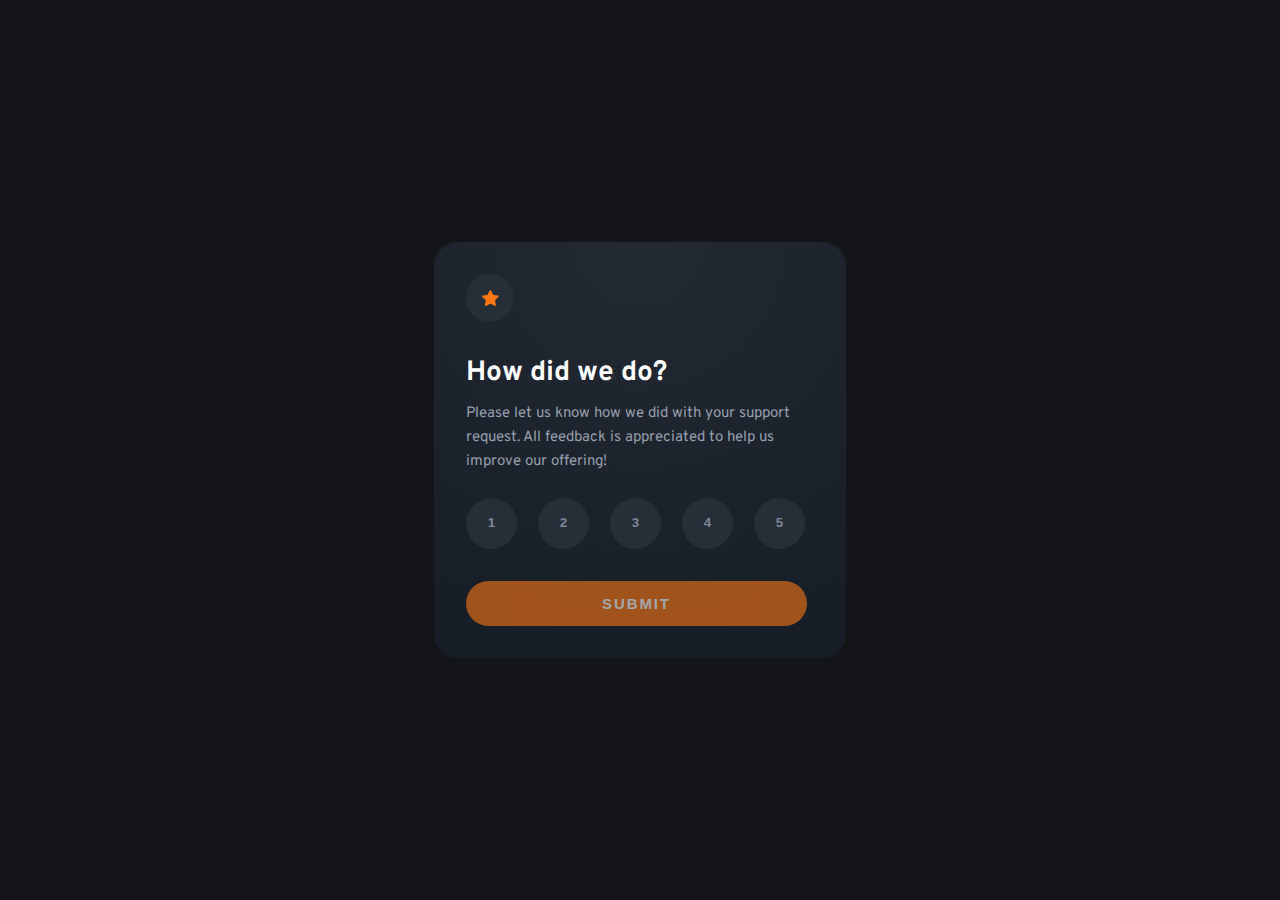
<file: index.html>
<!DOCTYPE html>
<html lang="en">
	<head>
		<meta charset="UTF-8" />
		<meta name="viewport" content="width=device-width, initial-scale=1.0" />
		<meta
			name="description"
			content="Nice and small project to practice handling user interactions and updating the DOM. Perfect for anyone who has learned the basics of JavaScript!"
		/>
		<title>Interactive Rating Component</title>
		<link rel="preconnect" href="https://fonts.googleapis.com" />
		<link rel="preconnect" href="https://fonts.gstatic.com" crossorigin />
		<link
			href="https://fonts.googleapis.com/css2?family=Overpass:wght@400;700&display=swap"
			rel="stylesheet"
		/>
		<link rel="shortcut icon" href="favicon.png" type="image/x-icon" />
		<link rel="stylesheet" href="main.css" />
	</head>
	<body class="center">
		<main>
			<h1 class="sr__seo">Interactive Rating Component</h1>
			<!-- [START] Rating Slide -->
			<article class="rating-slide">
				<header>
					<span class="center" aria-hidden="true">
						<img
							src="./svgs/icon-star.svg"
							alt="star"
							title="star"
						/>
					</span>
					<h2>How did we do?</h2>
				</header>
				<section>
					<p>
						Please let us know how we did with your support request.
						All feedback is appreciated to help us improve our
						offering!
					</p>
					<ul id="rating">
						<li><button value="1">1</button></li>
						<li><button value="2">2</button></li>
						<li><button value="3">3</button></li>
						<li><button value="4">4</button></li>
						<li><button value="5">5</button></li>
					</ul>
				</section>
				<footer>
					<button id="submitButton" disabled>submit</button>
				</footer>
			</article>
			<!-- [END] Rating Slide -->
			<!-- [START] Score Slide -->
			<article class="score-slide">
				<header aria-hidden="true">
					<img
						src="./svgs/illustration-thank-you.svg"
						alt="Thank you"
						title="Thank you"
					/>
				</header>
				<span id="score">You selected <span></span> out of 5</span>
				<footer>
					<h2>Thank you!</h2>
					<p>
						We appreciate you taking the time to give a rating. If
						you ever need more support, don’t hesitate to get in
						touch!
					</p>
				</footer>
			</article>
			<!-- [END] Score Slide -->
		</main>
		<script src="main.js"></script>
	</body>
</html>
</file>
<file: main.css>
/* [START] Main Rules */
* {
	margin: 0;
	padding: 0;
	box-sizing: border-box;
}
body {
	font-family: 'Overpass', sans-serif;
	background-color: #131518;
	min-height: 100dvh;
}
.center {
	display: flex;
	justify-content: center;
	align-items: center;
}
button {
	border: none;
	cursor: pointer;
	user-select: none;
}
.sr__seo {
	position: absolute;
	width: 0;
	overflow: hidden;
}
/* [END] Main Rules */

/* [START] Animations */
@keyframes slide {
	0% {
		transform: translateX(var(--translateX));
		display: none;
	}
	100% {
		transform: translateX(0);
	}
}
/* [END] Animations */

/* [START] Rating Component */

/* [START] Shared Style */
main {
	max-width: 25.75rem;
	border-radius: 1.5rem;
	background: radial-gradient(
		98.96% 98.96% at 50% 0%,
		#232a34 0%,
		#181e27 100%
	);
	overflow: hidden;
}
@media screen and (max-width: 768px) {
	main {
		max-width: 20.438rem;
		border-radius: 0.938rem;
	}
}

main article {
	animation-duration: 1s;
	animation-timing-function: cubic-bezier(1, -0.7, 0.18, 1.01);
	animation-fill-mode: both;
}
main article h2 {
	font-weight: 700;
	font-size: 1.75rem;
	color: #fff;
	line-height: 1.536;
}
@media screen and (max-width: 768px) {
	main article h2 {
		font-size: 1.5rem;
	}
}
main article p {
	font-size: 0.9375rem;
	line-height: 1.6;
	color: #969fad;
}
@media screen and (max-width: 768px) {
	main article p {
		font-size: 0.875rem;
		line-height: 1.57;
	}
}
/* [END] Shared Style */

/* [START] Rating Slide */
main .rating-slide {
	padding: 2rem 2.4375rem 2rem 2rem;
	animation-direction: reverse;
	--translateX: -105%;
}

@media screen and (max-width: 768px) {
	main .rating-slide {
		padding: 1.5rem 1.5rem 2rem;
	}
}
main .rating-slide header {
	margin-bottom: 0.4375rem;
}
@media screen and (max-width: 768px) {
	main .rating-slide header {
		margin-bottom: 0.625rem;
	}
}
main .rating-slide header span {
	width: 3rem;
	height: 3rem;
	border-radius: 50%;
	background-color: #262e38;
	margin-bottom: 1.875em;
}
@media screen and (max-width: 768px) {
	main .rating-slide header span {
		width: 2.5rem;
		height: 2.5rem;
		margin-bottom: 1em;
	}
}
main .rating-slide section {
	margin-bottom: 2rem;
}
@media screen and (max-width: 768px) {
	main .rating-slide section {
		margin-bottom: 1.5rem;
	}
}
main .rating-slide p {
	margin-bottom: 1.6em;
}
main .rating-slide section ul {
	list-style: none;
	display: flex;
	column-gap: 1.313rem;
}
@media screen and (max-width: 768px) {
	main .rating-slide section ul {
		column-gap: 1.063rem;
	}
}
main .rating-slide section ul button {
	border-radius: 50%;
	width: 3.188rem;
	height: 3.188rem;
	background-color: #262e38;
	color: #7c8798;
	font-weight: 700;
	line-height: 1.5;
}
@media screen and (max-width: 768px) {
	main .rating-slide section ul button {
		width: 2.625rem;
		height: 2.625rem;
		line-height: 1.71;
	}
}
main .rating-slide section ul button:hover {
	transition: all 0.3s ease-in-out;
	background-color: #fc7614;
}
main .rating-slide section ul button:is(:hover, .active) {
	color: #fff;
}
main .rating-slide section ul button.active {
	background-color: #7c8798;
}
main .rating-slide footer button {
	width: 100%;
	text-transform: uppercase;
	letter-spacing: 0.125em;
	border-radius: 999px;
	font-weight: 700;
	padding: 0.7333em;
	font-size: 0.938rem;
	line-height: 1.5328;
	background-color: #fc7614;
	color: #fff;
}
@media screen and (max-width: 768px) {
	main .rating-slide footer button {
		font-size: 0.875rem;
	}
}
main .rating-slide footer button:hover {
	transition: all 0.3s ease-in-out;
	color: #fc7614;
	background-color: #fff;
}
main .rating-slide footer button:disabled {
	opacity: 0.6;
	cursor: not-allowed;
	pointer-events: none;
}
/* [END] Rating Slide */

/* [START] Score Slide */
main .score-slide {
	text-align: center;
	padding: 2.813rem 2rem;
	display: none;
	--translateX: 105%;
	animation-name: slide;
}
@media screen and (max-width: 768px) {
	main .score-slide {
		padding: 2.125rem 1.5rem;
	}
}
main .score-slide h2 {
	margin-bottom: 0.438rem;
}
@media screen and (max-width: 768px) {
	main .score-slide h2 {
		margin-bottom: 0.625rem;
	}
}
@media screen and (max-width: 768px) {
	main .score-slide header img {
		width: 9rem;
		height: 6rem;
	}
}
main .score-slide header img {
	width: 9rem;
	height: 6rem;
}
main .score-slide #score {
	margin: 2.1em auto;
	display: block;
	width: fit-content;
	font-size: 0.938rem;
	color: #fc7614;
	background-color: #262e38;
	border-radius: 999px;
	line-height: 1.6;
	padding: 0.25rem 1.25rem;
}
@media screen and (max-width: 768px) {
	main .score-slide #score {
		margin: 1.8em auto;
		font-size: 0.825rem;
		line-height: 1.571;
	}
}
/* [END] Score Slide */

/* [END] Rating Component */
</file>
